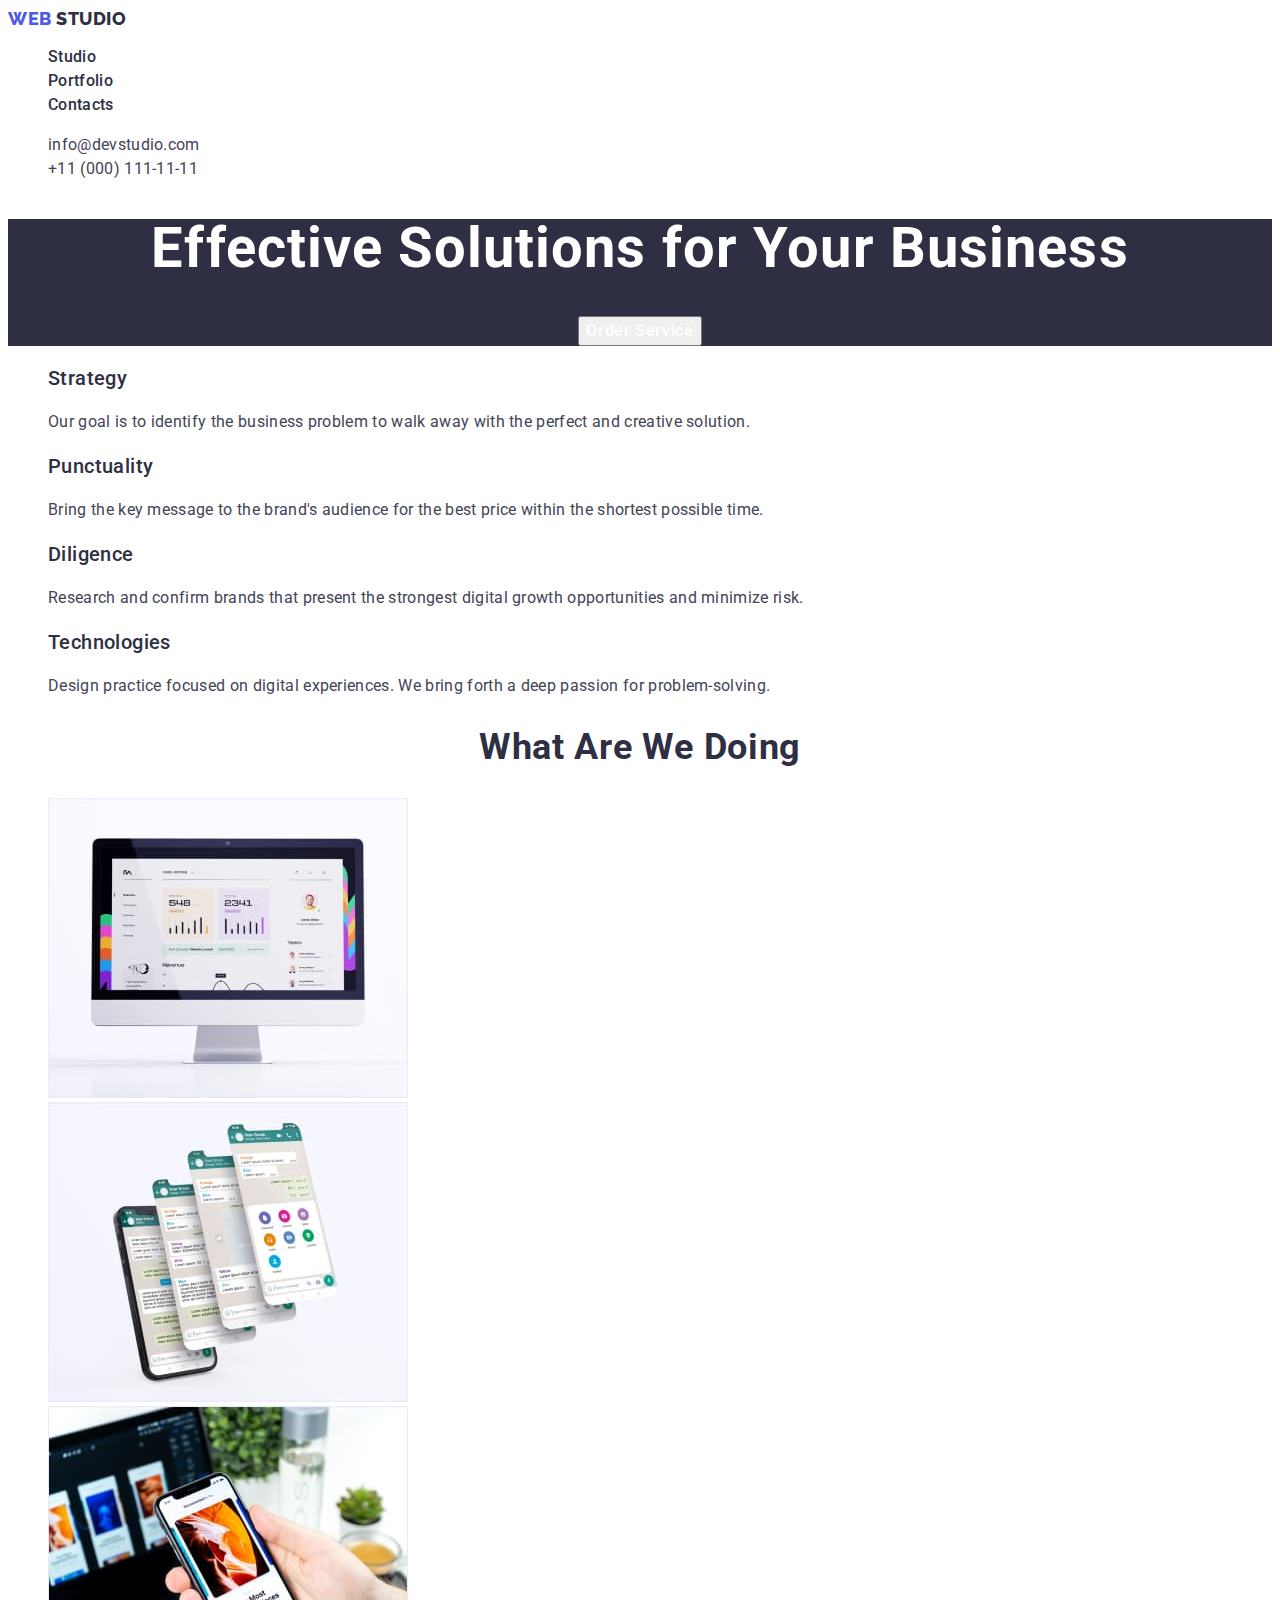
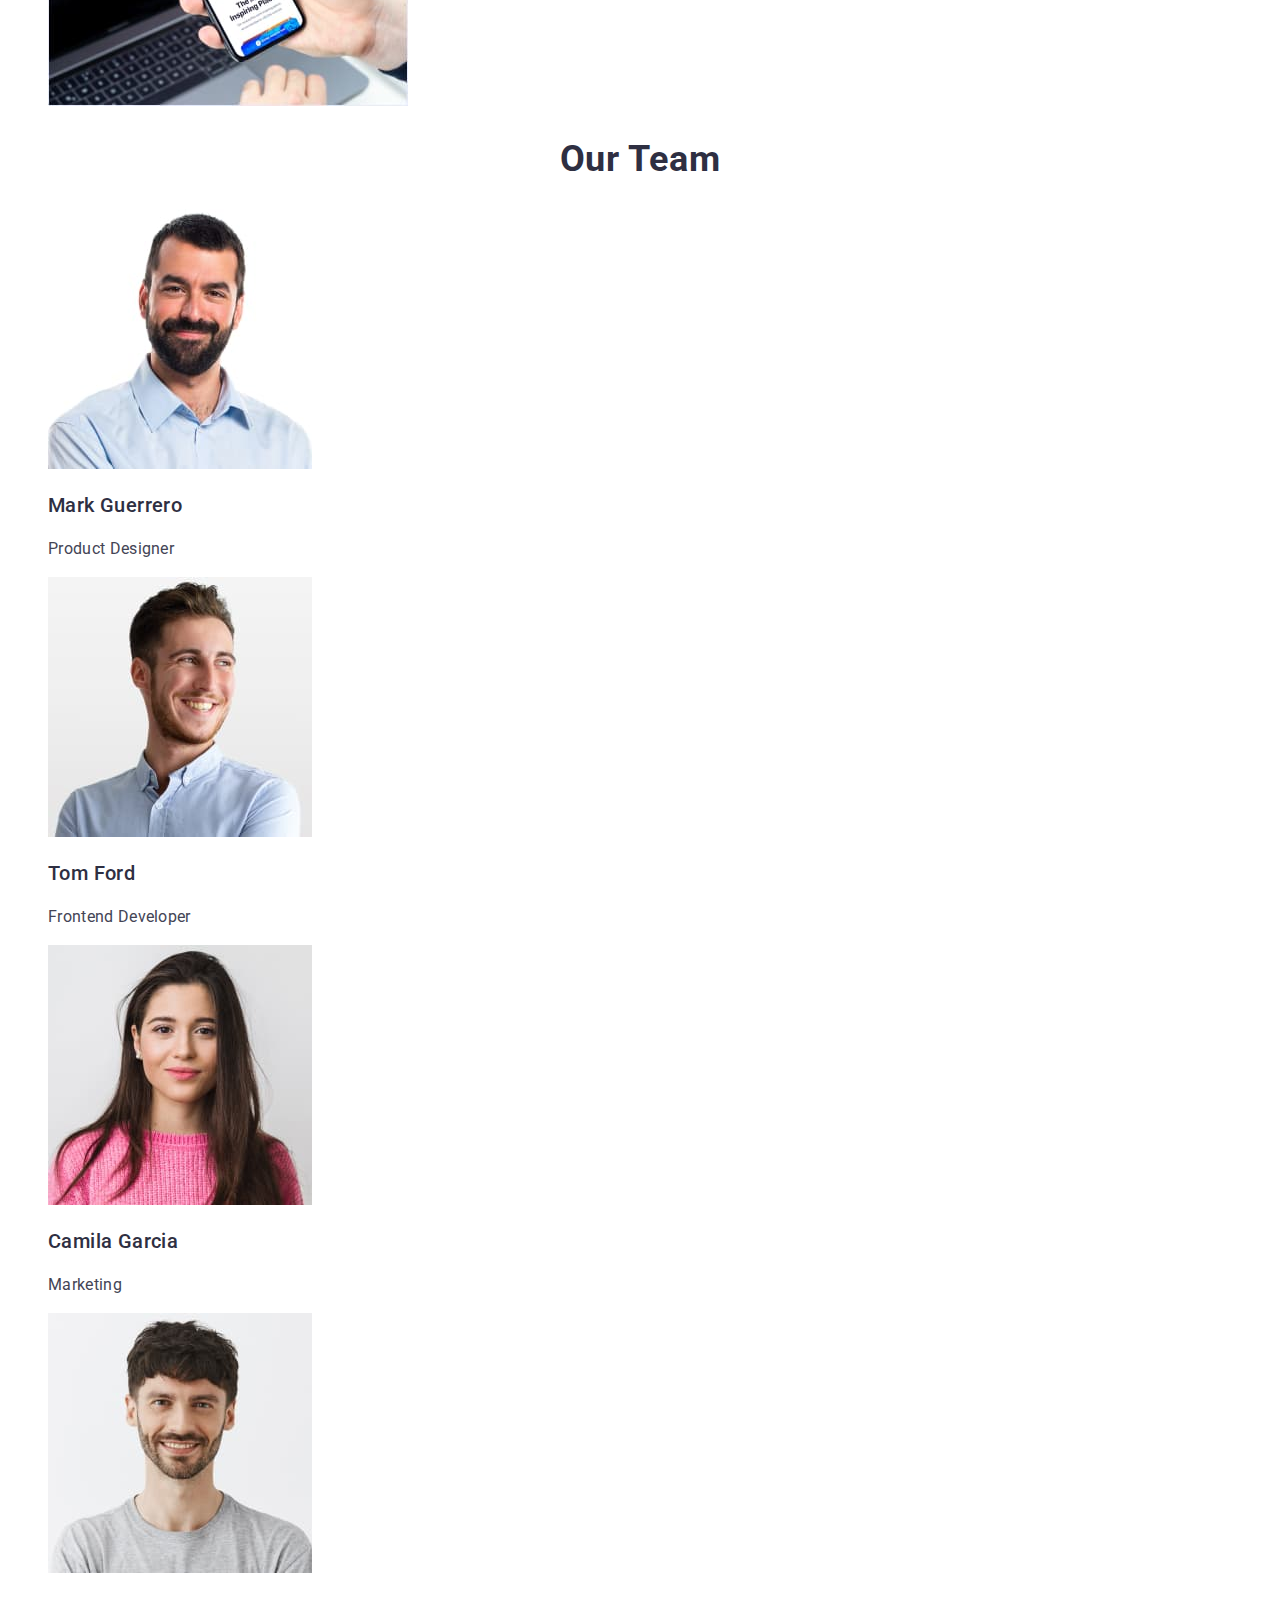
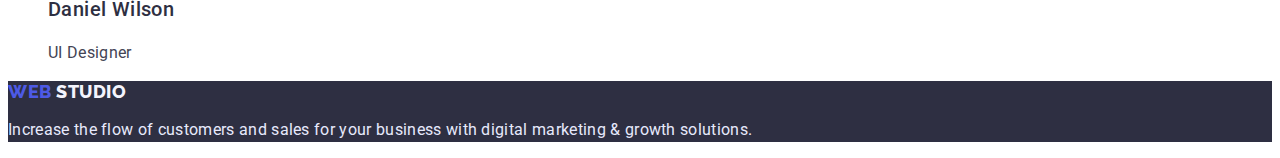
<file: index.html>
<!DOCTYPE html>
<html lang="en">
  <head>
    <title>Studio</title>
    <meta charset="utf-8" />
    <meta http-equiv="x-ua-compatible" content="ie=edge" />
    <link rel="stylesheet" href="./css/styles.css" />
    <link rel="preconnect" href="https://fonts.googleapis.com" />
    <link rel="preconnect" href="https://fonts.gstatic.com" crossorigin />
    <link
      href="https://fonts.googleapis.com/css2?family=Raleway:wght@800&family=Roboto:wght@400;500;700&display=swap"
      rel="stylesheet"
    />
  </head>
  <body>
    <header class="header">
      <nav class="header-nav">
        <a class="header-logo link" href="./index.html">
          Web
          <span class="header-logo-text">Studio</span>
        </a>
        <ul class="header-list list">
          <li class="header-item">
            <a class="header-item-link link" href="./index.html">Studio</a>
          </li>
          <li class="header-item">
            <a class="header-item-link link" href="./portfolio.html">Portfolio</a>
          </li>
          <li class="header-item">
            <a class="header-item-link link" href="">Contacts</a>
          </li>
        </ul>
      </nav>
      <address class="header-address">
        <ul class="header-address-list list">
          <li class="header-address-item">
            <a class="header-address-link link" href="mailto:info@devstudio.com">info@devstudio.com</a>
          </li>
          <li class="header-address-item">
            <a class="header-address-link link" href="tel:+110001111111">+11 (000) 111-11-11</a>
          </li>
        </ul>
      </address>
    </header>
    <main>
      <section class="hero">
        <h1 class="hero-title">Effective Solutions for Your Business</h1>
        <button class="hero-button" type="button">Order Service</button>
      </section>
      <section class="about">
        <h2 class="about"></h2>
        <ul class="about-list list">
          <li class="about-item">
            <h3 class="about-title">Strategy</h3>
            <p class="about-text">
              Our goal is to identify the business problem to walk away with the perfect and creative solution.
            </p>
          </li>
          <li class="about-item">
            <h3 class="about-title">Punctuality</h3>
            <p class="about-text">
              Bring the key message to the brand's audience for the best price within the shortest possible time.
            </p>
          </li>
          <li class="about-item">
            <h3 class="about-title">Diligence</h3>
            <p class="about-text">
              Research and confirm brands that present the strongest digital growth opportunities and minimize risk.
            </p>
          </li>
          <li class="about-item">
            <h3 class="about-title">Technologies</h3>
            <p class="about-text">
              Design practice focused on digital experiences. We bring forth a deep passion for problem-solving.
            </p>
          </li>
        </ul>
      </section>
      <section class="work">
        <h2 class="work-title">What are we doing</h2>
        <ul class="work-list list">
          <li class="work-item">
            <img class="work-img" src="./images/img1.jpg" alt="Computer" width="360" height="300" />
          </li>
          <li class="work-item">
            <img class="work-img" src="./images/img2.jpg" alt="Screen" width="360" height="300" />
          </li>
          <li class="work-item">
            <img class="work-img" src="./images/img3.jpg" alt="Phone" width="360" height="300" />
          </li>
        </ul>
      </section>
      <section class="workers">
        <h2 class="workers-title">Our Team</h2>
        <ul class="workers-list list">
          <li class="workers-item">
            <img class="workers-img" src="./images/Mark-Guerrero.jpg" alt="Mark Guerrero" width="264" height="260" />
            <h3 class="workers-name">Mark Guerrero</h3>
            <p class="workers-role">Product Designer</p>
          </li>
          <li class="workers-item">
            <img class="workers-img" src="./images/Tom-Ford.jpg" alt="Tom Ford" width="264" height="260" />
            <h3 class="workers-name">Tom Ford</h3>
            <p class="workers-role">Frontend Developer</p>
          </li>
          <li class="workers-item">
            <img class="workers-img" src="./images/Camila-Garcia.jpg" alt="Camila Garcia" width="264" height="260" />
            <h3 class="workers-name">Camila Garcia</h3>
            <p class="workers-role">Marketing</p>
          </li>
          <li class="workers-item">
            <img class="workers-img" src="./images/Daniel-Wilson.jpg" alt="Daniel Wilson" width="264" height="260" />
            <h3 class="workers-name">Daniel Wilson</h3>
            <p class="workers-role">UI Designer</p>
          </li>
        </ul>
      </section>
    </main>
    <footer class="footer">
      <a class="footer-logo link link" href="./index.html">
        Web
        <span class="footer-logo-text">Studio</span>
      </a>
      <p class="footer-text">
        Increase the flow of customers and sales for your business with digital marketing & growth solutions.
      </p>
    </footer>
  </body>
</html>
</file>
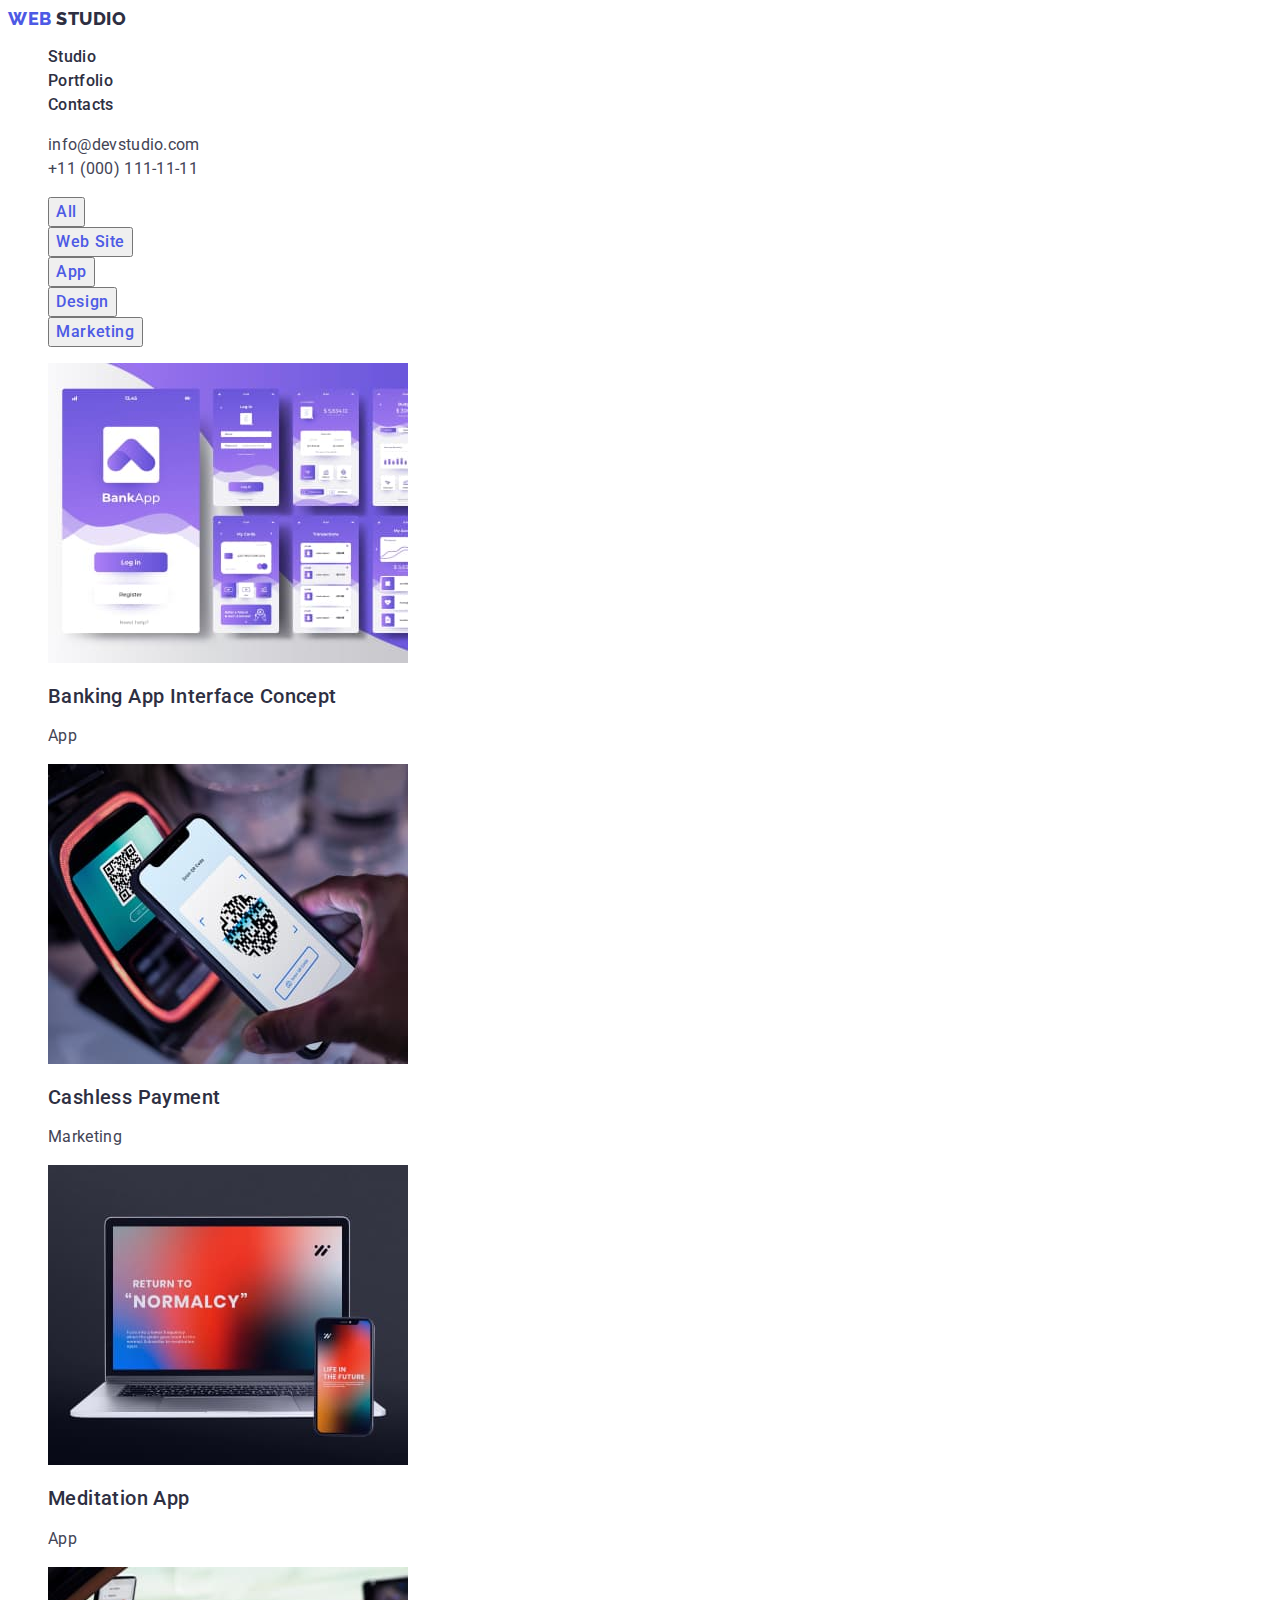
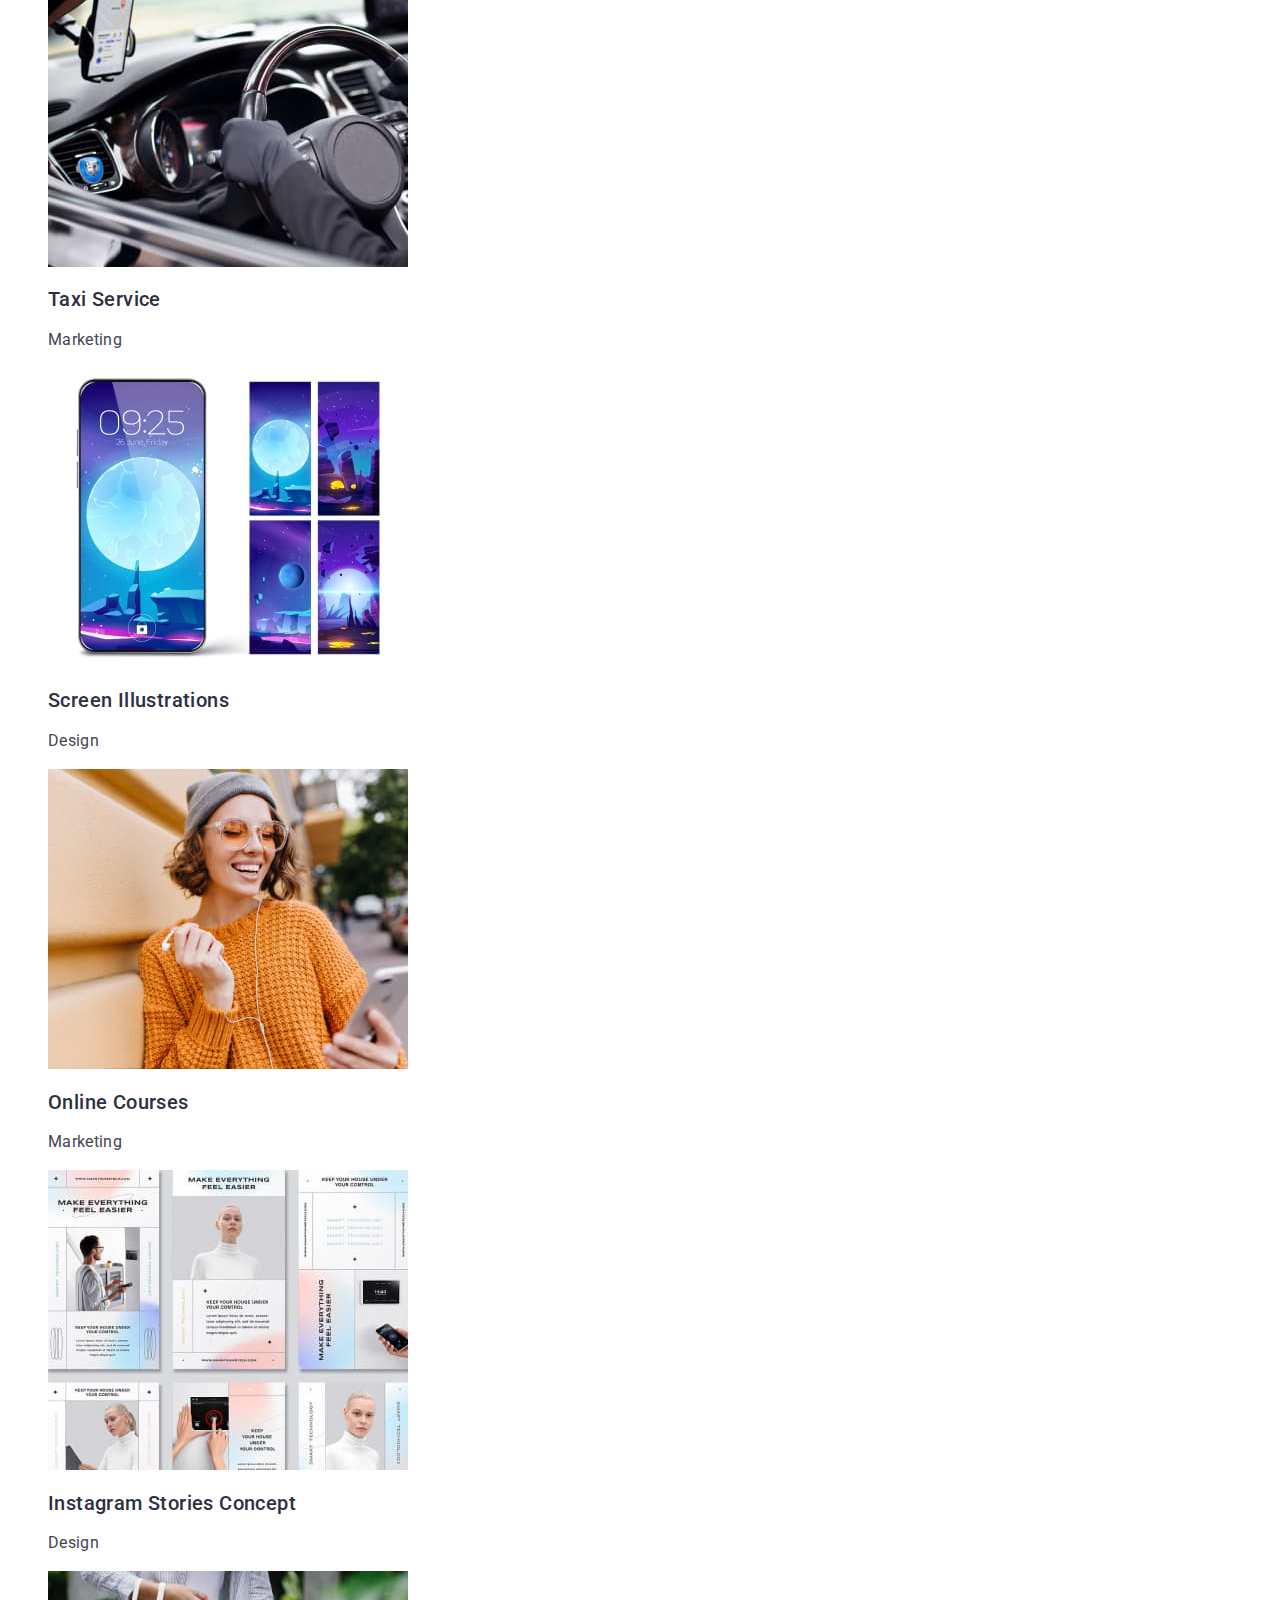
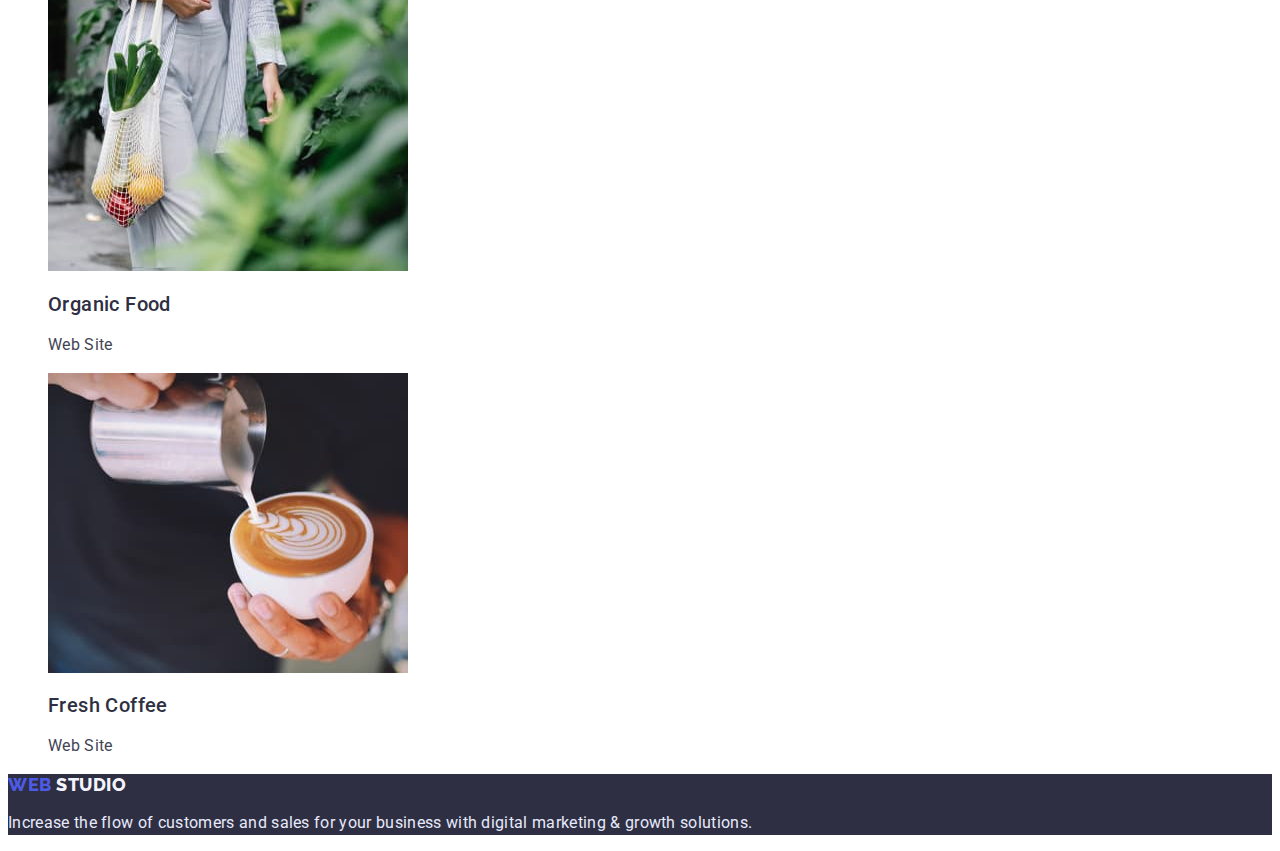
<file: portfolio.html>
<!DOCTYPE html>
<html lang="en">
  <head>
    <title>Studio</title>
    <meta charset="utf-8" />
    <meta http-equiv="x-ua-compatible" content="ie=edge" />
    <link rel="stylesheet" href="./css/styles.css" />
    <link rel="preconnect" href="https://fonts.googleapis.com" />
    <link rel="preconnect" href="https://fonts.gstatic.com" crossorigin />
    <link
      href="https://fonts.googleapis.com/css2?family=Raleway:wght@800&family=Roboto:wght@400;500;700&display=swap"
      rel="stylesheet"
    />
  </head>
  <body>
    <header class="header">
      <nav class="header-nav">
        <a class="header-logo link" href="./index.html">
          Web
          <span class="header-logo-text">Studio</span>
        </a>
        <ul class="header-list list">
          <li class="header-item">
            <a class="header-item-link link" href="./index.html">Studio</a>
          </li>
          <li class="header-item">
            <a class="header-item-link link" href="./portfolio.html">Portfolio</a>
          </li>
          <li class="header-item">
            <a class="header-item-link link" href="">Contacts</a>
          </li>
        </ul>
      </nav>
      <address class="header-address">
        <ul class="header-address-list list">
          <li class="header-address-item">
            <a class="header-address-link link" href="mailto:info@devstudio.com">info@devstudio.com</a>
          </li>
          <li class="header-address-item">
            <a class="header-address-link link" href="tel:+110001111111">+11 (000) 111-11-11</a>
          </li>
        </ul>
      </address>
    </header>
    <main>
      <section class="porfolio-hero">
        <h1 hidden>Portfolio</h1>
        <ul class="portfolio-hero-list list">
          <li class="portfolio-hero-item">
            <button class="portfolio-hero-button" type="button">All</button>
          </li>
          <li class="portfolio-hero-item">
            <button class="portfolio-hero-button" type="button">Web Site</button>
          </li>
          <li class="portfolio-hero-item">
            <button class="portfolio-hero-button" type="button">App</button>
          </li>
          <li class="portfolio-hero-item">
            <button class="portfolio-hero-button" type="button">Design</button>
          </li>
          <li class="portfolio-hero-item">
            <button class="portfolio-hero-button" type="button">Marketing</button>
          </li>
        </ul>
        <ul class="portfolio-conteiner-list list">
          <li class="portfolio-conteiner-item">
            <a class="portfolio-conteiner-link link" href="">
              <img
                class="portfolio-conteiner-img"
                src="./images/Banking-apps.jpg"
                alt="Banking apps"
                width="360"
                height="300"
              />
              <h2 class="portfolio-conteiner-title">Banking App Interface Concept</h2>
              <p class="portfolio-conteiner-text">App</p>
            </a>
          </li>
          <li class="portfolio-conteiner-item">
            <a class="portfolio-conteiner-link link" href="">
              <img
                class="portfolio-conteiner-img"
                src="./images/Cashless-Payment.jpg"
                alt="Cashless Payment"
                width="360"
                height="300"
              />
              <h2 class="portfolio-conteiner-title">Cashless Payment</h2>
              <p class="portfolio-conteiner-text">Marketing</p>
            </a>
          </li>
          <li class="portfolio-conteiner-item">
            <a class="portfolio-conteiner-link link" href="">
              <img
                class="portfolio-conteiner-img"
                src="./images/Meditation-App.jpg"
                alt="Meditation App"
                width="360"
                height="300"
              />
              <h2 class="portfolio-conteiner-title">Meditation App</h2>
              <p class="portfolio-conteiner-text">App</p>
            </a>
          </li>
          <li class="portfolio-conteiner-item">
            <a class="portfolio-conteiner-link link" href="">
              <img
                class="portfolio-conteiner-img"
                src="./images/Taxi-Service.jpg"
                alt="Taxi Service"
                width="360"
                height="300"
              />
              <h2 class="portfolio-conteiner-title">Taxi Service</h2>
              <p class="portfolio-conteiner-text">Marketing</p>
            </a>
          </li>
          <li class="portfolio-conteiner-item">
            <a class="portfolio-conteiner-link link" href="">
              <img
                class="portfolio-conteiner-img"
                src="./images/Screen-Illustrations.jpg"
                alt="Screen Illustrations"
                width="360"
                height="300"
              />
              <h2 class="portfolio-conteiner-title">Screen Illustrations</h2>
              <p class="portfolio-conteiner-text">Design</p>
            </a>
          </li>
          <li class="portfolio-conteiner-item">
            <a class="portfolio-conteiner-link link" href="">
              <img
                class="portfolio-conteiner-img"
                src="./images/Online-Courses.jpg"
                alt="Online Courses"
                width="360"
                height="300"
              />
              <h2 class="portfolio-conteiner-title">Online Courses</h2>
              <p class="portfolio-conteiner-text">Marketing</p>
            </a>
          </li>
          <li class="portfolio-conteiner-item">
            <a class="portfolio-conteiner-link link" href="">
              <img
                class="portfolio-conteiner-img"
                src="./images/Instagram-Stories.jpg"
                alt="Instagram Stories Concept"
                width="360"
                height="300"
              />
              <h2 class="portfolio-conteiner-title">Instagram Stories Concept</h2>
              <p class="portfolio-conteiner-text">Design</p>
            </a>
          </li>
          <li class="portfolio-conteiner-item">
            <a class="portfolio-conteiner-link link" href="">
              <img
                class="portfolio-conteiner-img"
                src="./images/Organic-Food.jpg"
                alt="Organic Food"
                width="360"
                height="300"
              />
              <h2 class="portfolio-conteiner-title">Organic Food</h2>
              <p class="portfolio-conteiner-text">Web Site</p>
            </a>
          </li>
          <li class="portfolio-conteiner-item">
            <a class="portfolio-conteiner-link link" href="">
              <img
                class="portfolio-conteiner-img"
                src="./images/Fresh-Coffee.jpg"
                alt="Fresh Coffee"
                width="360"
                height="300"
              />
              <h2 class="portfolio-conteiner-title">Fresh Coffee</h2>
              <p class="portfolio-conteiner-text">Web Site</p>
            </a>
          </li>
        </ul>
      </section>
    </main>
    <footer class="footer">
      <a class="footer-logo link link" href="./index.html">
        Web
        <span class="footer-logo-text">Studio</span>
      </a>
      <p class="footer-text">
        Increase the flow of customers and sales for your business with digital marketing & growth solutions.
      </p>
    </footer>
  </body>
</html>
</file>
<file: css/styles.css>
:root {
  --brand-color: #4d5ae5;
  --main-text-color: #434455;
  --link-text-color: #2e2f42;
}

body {
  font-family: 'Roboto', sans-serif;
  font-style: normal;
  font-weight: 400;
  color: var(--main-text-color);
}

.link {
  text-decoration: none;
}

.list {
  list-style: none;
}

/* Header */

.header-logo {
  font-family: 'Raleway', sans-serif;
  font-style: normal;
  font-weight: 800;
  font-size: 18px;
  line-height: 1.17;
  letter-spacing: 0.03em;
  text-transform: uppercase;
  color: var(--brand-color);
}

.header-logo-text {
  color: var(--link-text-color);
}

.header-item-link {
  color: #2e2f42;
  font-weight: 500;
  font-size: 16px;
  line-height: 1.5;
  letter-spacing: 0.02em;
  color: var(--link-text-color);
}

.header-item-link:focus {
  color: #404bbf;
}

.header-item-link:hover {
  color: #404bbf;
}

.header-address {
  font-style: normal;
}

.header-address-link {
  color: #434455;
  font-size: 16px;
  line-height: 1.5;
  letter-spacing: 0.02em;
}

.header-address-link:focus {
  color: #404bbf;
}

.header-address-link:hover {
  color: #404bbf;
}

/* hero */

.hero {
  background: #2e2f42;
  text-align: center;
}

.hero-title {
  font-weight: 700;
  font-size: 56px;
  line-height: 1.07;
  letter-spacing: 0.02em;
  color: #ffffff;
}

.hero-button {
  font-family: 'Roboto', sans-serif;
  font-weight: 500;
  font-size: 16px;
  line-height: 24px;
  color: #ffffff;
  text-align: center;
  cursor: pointer;
  letter-spacing: 0.04em;
}

/* about  */

.about-title {
  font-weight: 500;
  font-size: 20px;
  line-height: 24px;
  letter-spacing: 0.02em;
  color: #2e2f42;
}

.about-text {
  font-size: 16px;
  line-height: 24px;
  letter-spacing: 0.02em;
  color: #434455;
}

/* work  */

.work-title {
  font-weight: 700;
  font-size: 36px;
  text-align: center;
  line-height: 1.11;
  letter-spacing: 0.02em;
  text-transform: capitalize;
  color: #2e2f42;
}

/* workers  */

.workers-title {
  font-weight: 700;
  font-size: 36px;
  line-height: 1.11;
  text-align: center;
  letter-spacing: 0.02em;
  text-transform: capitalize;
  color: var(--link-text-color);
}

.workers-name {
  font-weight: 500;
  font-size: 20px;
  line-height: 24px;
  letter-spacing: 0.02em;
  color: #2e2f42;
}

.workers-role {
  font-size: 16px;
  line-height: 24px;
  letter-spacing: 0.02em;
  color: #434455;
}

/* footer */

.footer {
  background: #2e2f42;
}

.footer-logo {
  font-family: 'Raleway', sans-serif;
  font-weight: 800;
  font-size: 18px;
  line-height: 1.17;
  letter-spacing: 0.03em;
  text-transform: uppercase;
  color: var(--brand-color);
}

.footer-logo-text {
  color: #f4f4fd;
}

.footer-text {
  font-size: 16px;
  line-height: 24px;
  letter-spacing: 0.02em;
  color: #e7e9fc;
}
/* Porfolio */
/* hero */

.portfolio-hero-button {
  font-family: 'Roboto', sans-serif;
  font-weight: 500;
  font-size: 16px;
  line-height: 1.5;
  align-items: center;
  text-align: center;
  letter-spacing: 0.04em;
  color: var(--brand-color);
  cursor: pointer;
}

/* conteiner */
.portfolio-conteiner-title {
  font-weight: 500;
  font-size: 20px;
  line-height: 1.2;
  letter-spacing: 0.02em;
  color: var(--link-text-color);
}

.portfolio-conteiner-text {
  font-weight: 400;
  font-size: 16px;
  line-height: 1.5;
  letter-spacing: 0.02em;
  color: var(--main-text-color);
}
</file>
